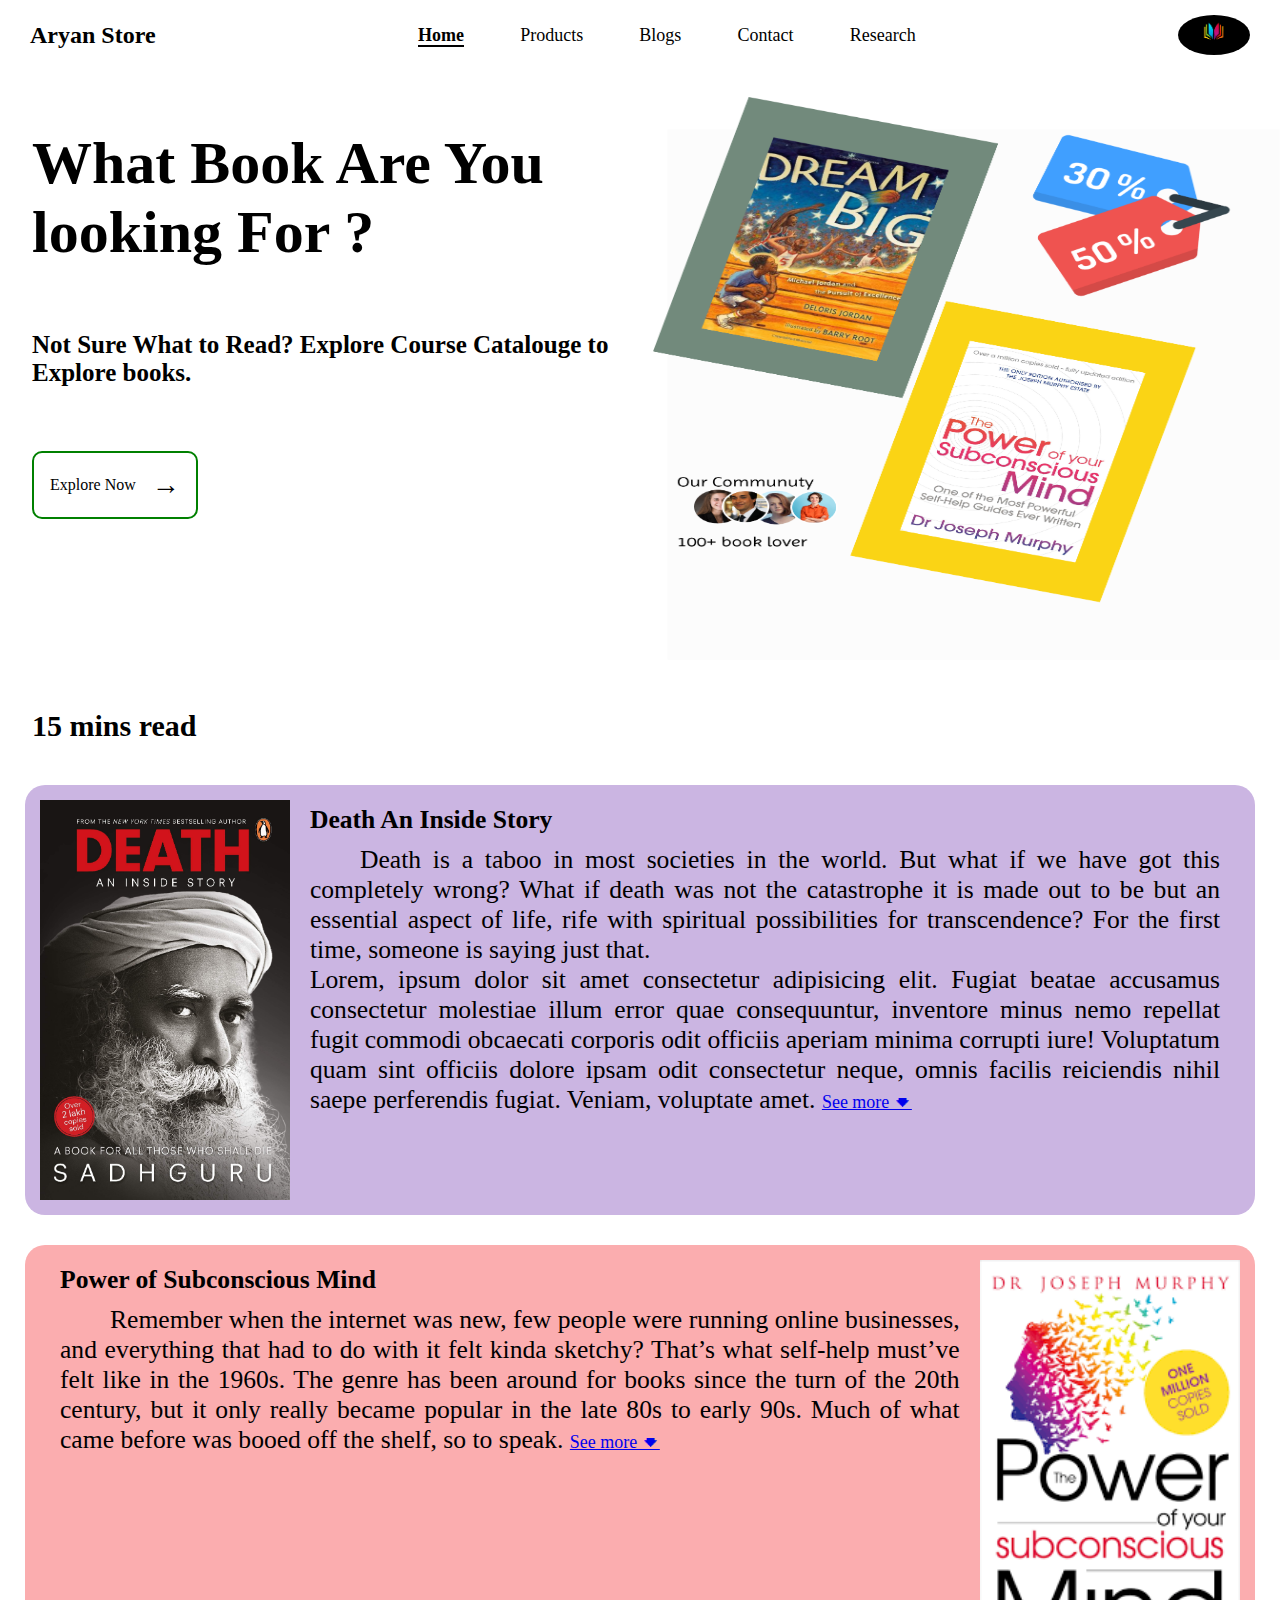
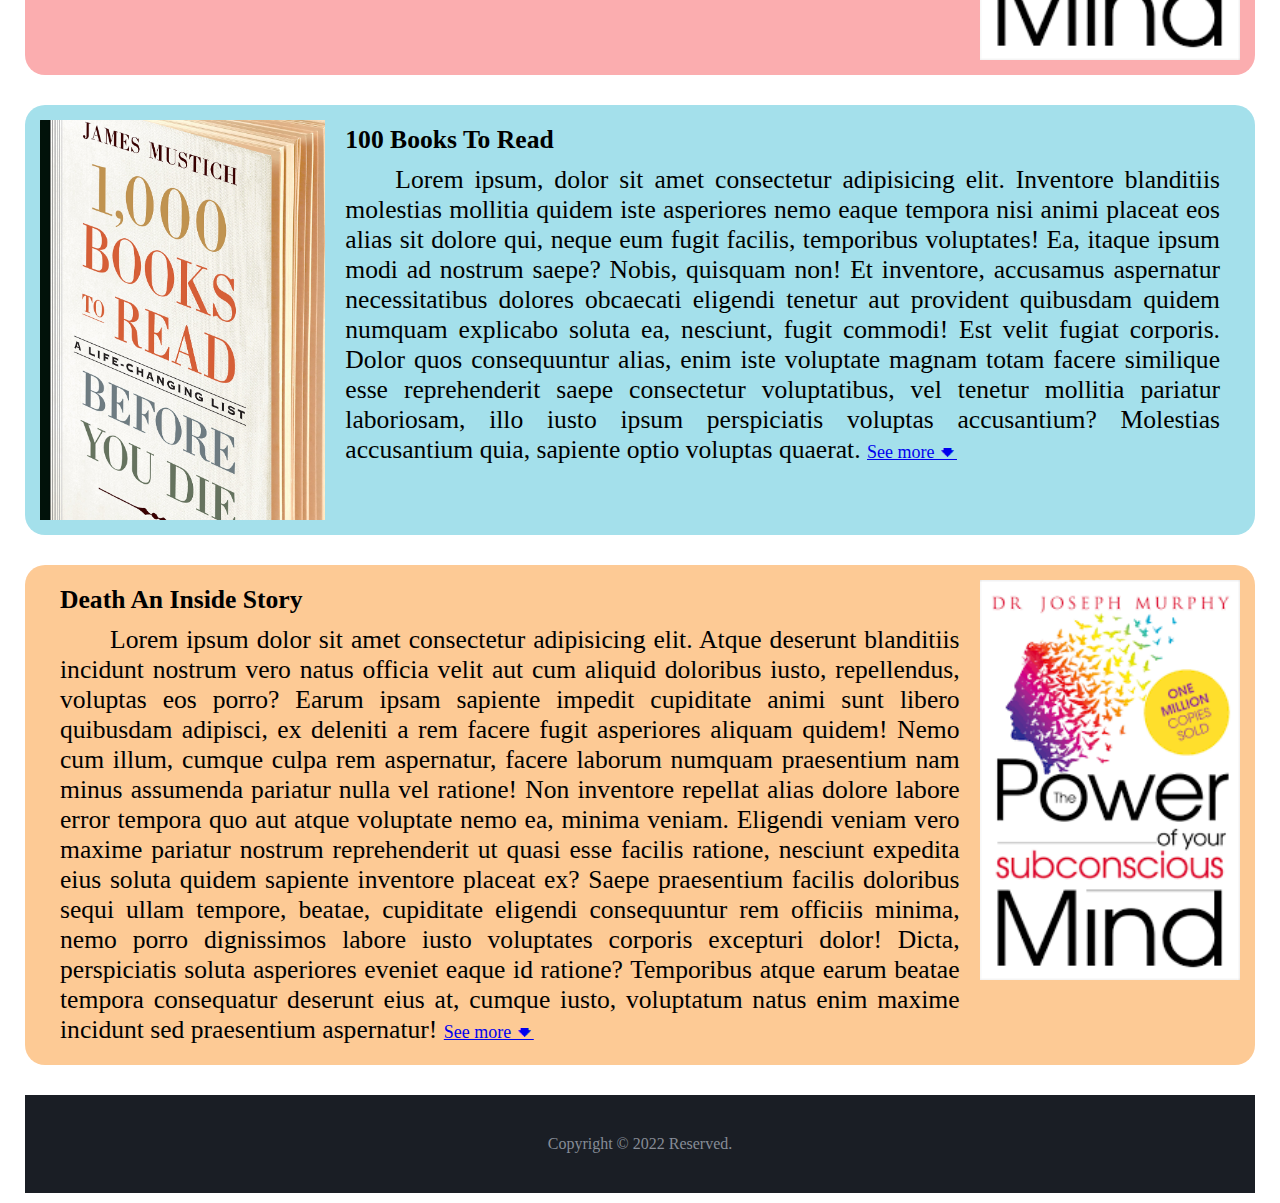
<file: Development/index.html>
<!DOCTYPE html>
<html lang="en">
  <head>
    <meta charset="UTF-8" />
    <meta http-equiv="X-UA-Compatible" content="IE=edge" />
    <link rel="stylesheet" href="css/global.css" />
    <link rel="stylesheet" href="css/index.css" />
    <title>Store</title>
  </head>
  <body>
    <!-- Navigation Section -->

    <nav>
      <a class="logo">Aryan Store</a>
      <div class="nav-bar">
        <ul>
          <li class="active"><a href="index.html"> Home </a></li>
          <li><a href="products.html"> Products </a></li>
          <li><a href="blog.html"> Blogs </a></li>
          <li><a href="contact.html"> Contact</a></li>
          <li><a href="research.html"> Research</a></li>
        </ul>
      </div>
      <img class="user" src="images/logo.png" />
    </nav>
    <div id="Modal" class="modal">

 
</div>

    <!-- End Navigation Section -->
    <div class="content">
      <!-- slider section -->
      <div class="home-banner">
        <div class="banner-right">
          <h1 class="banner-title">What Book Are You looking For ?</h1>
          <p class="banner-body">
            Not Sure What to Read? Explore Course Catalouge to Explore books.
          </p>
         <a  href="products.html"> <button class="banner-button">
            Explore Now <span class="right-arrow">→</span>
          </button></a>
        </div>
        <div class="banner-left">
          <img class="banner-image" src="images/banner.png" />
        </div>
      </div>

      <!-- slider Section end -->
      <h1 class="title">15 mins read</h1>

      <!-- list Product -->
      <div class="books">
        <div class="book">

          <img  class="book-img" src="images/Death.jpg" />
          <div class="book-content">
            <h1 class="book-title">Death An Inside Story</h1>
            <div class="book-body">

              Death is a taboo in most societies in the world. But what if we have
              got this completely wrong? What if death was not the catastrophe it is
              made out to be but an essential aspect of life, rife with spiritual
              possibilities for transcendence? For the first time, someone is saying
              just that.<br/> Lorem, ipsum dolor sit amet consectetur adipisicing elit. Fugiat beatae accusamus consectetur molestiae illum error quae consequuntur, inventore minus nemo repellat fugit commodi obcaecati corporis odit officiis aperiam minima corrupti iure! Voluptatum quam sint officiis dolore ipsam odit consectetur neque, omnis facilis reiciendis nihil saepe perferendis fugiat. Veniam, voluptate amet. <a class="seemore" href="#">See more 🡃</a>
            </div>
        </div>
      </div>

       <div class="book">

         
          <div class="book-content">
            <h1 class="book-title">Power of Subconscious Mind</h1>
            <div class="book-body">

            Remember when the internet was new, few people were running online businesses, and everything that had to do with it felt kinda sketchy? That’s what self-help must’ve felt like in the 1960s. The genre has been around for books since the turn of the 20th century, but it only really became popular in the late 80s to early 90s. Much of what came before was booed off the shelf, so to speak. <a class="seemore" href="#">See more 🡃</a>
        </div>
        </div>

        <img  class="book-img" src="images/power-of-subconsious-mind.png" />
      </div>
      <div class="book">
        
        <img  class="book-img" src="images/100booktoRead.jpg" />
         
          <div class="book-content">
            <h1 class="book-title">100 Books To Read</h1>
            <div class="book-body">

            Lorem ipsum, dolor sit amet consectetur adipisicing elit. Inventore blanditiis molestias mollitia quidem iste asperiores nemo eaque tempora nisi animi placeat eos alias sit dolore qui, neque eum fugit facilis, temporibus voluptates! Ea, itaque ipsum modi ad nostrum saepe? Nobis, quisquam non! Et inventore, accusamus aspernatur necessitatibus dolores obcaecati eligendi tenetur aut provident quibusdam quidem numquam explicabo soluta ea, nesciunt, fugit commodi! Est velit fugiat corporis. Dolor quos consequuntur alias, enim iste voluptate magnam totam facere similique esse reprehenderit saepe consectetur voluptatibus, vel tenetur mollitia pariatur laboriosam, illo iusto ipsum perspiciatis voluptas accusantium? Molestias accusantium quia, sapiente optio voluptas quaerat. <a class="seemore" href="#">See more 🡃</a>
        </div>
        </div>
      </div>
                   <!--  -->
       <div class="book"> 
          <div class="book-content">
            <h1 class="book-title">Death An Inside Story</h1>
            <div class="book-body">

           Lorem ipsum dolor sit amet consectetur adipisicing elit. Atque deserunt blanditiis incidunt nostrum vero natus officia velit aut cum aliquid doloribus iusto, repellendus, voluptas eos porro? Earum ipsam sapiente impedit cupiditate animi sunt libero quibusdam adipisci, ex deleniti a rem facere fugit asperiores aliquam quidem! Nemo cum illum, cumque culpa rem aspernatur, facere laborum numquam praesentium nam minus assumenda pariatur nulla vel ratione! Non inventore repellat alias dolore labore error tempora quo aut atque voluptate nemo ea, minima veniam. Eligendi veniam vero maxime pariatur nostrum reprehenderit ut quasi esse facilis ratione, nesciunt expedita eius soluta quidem sapiente inventore placeat ex? Saepe praesentium facilis doloribus sequi ullam tempore, beatae, cupiditate eligendi consequuntur rem officiis minima, nemo porro dignissimos labore iusto voluptates corporis excepturi dolor! Dicta, perspiciatis soluta asperiores eveniet eaque id ratione? Temporibus atque earum beatae tempora consequatur deserunt eius at, cumque iusto, voluptatum natus enim maxime incidunt sed praesentium aspernatur! <a class="seemore" href="#">See more 🡃</a>
        </div>
        </div>

        <img  class="book-img" src="images/power-of-subconsious-mind.png" />
      </div>
      
    <footer>
      <p>Copyright &copy; 2022 Reserved.</p>
    </footer>

    <!-- List Product End -->
  </body>
  <script></script>
</html>
</file>
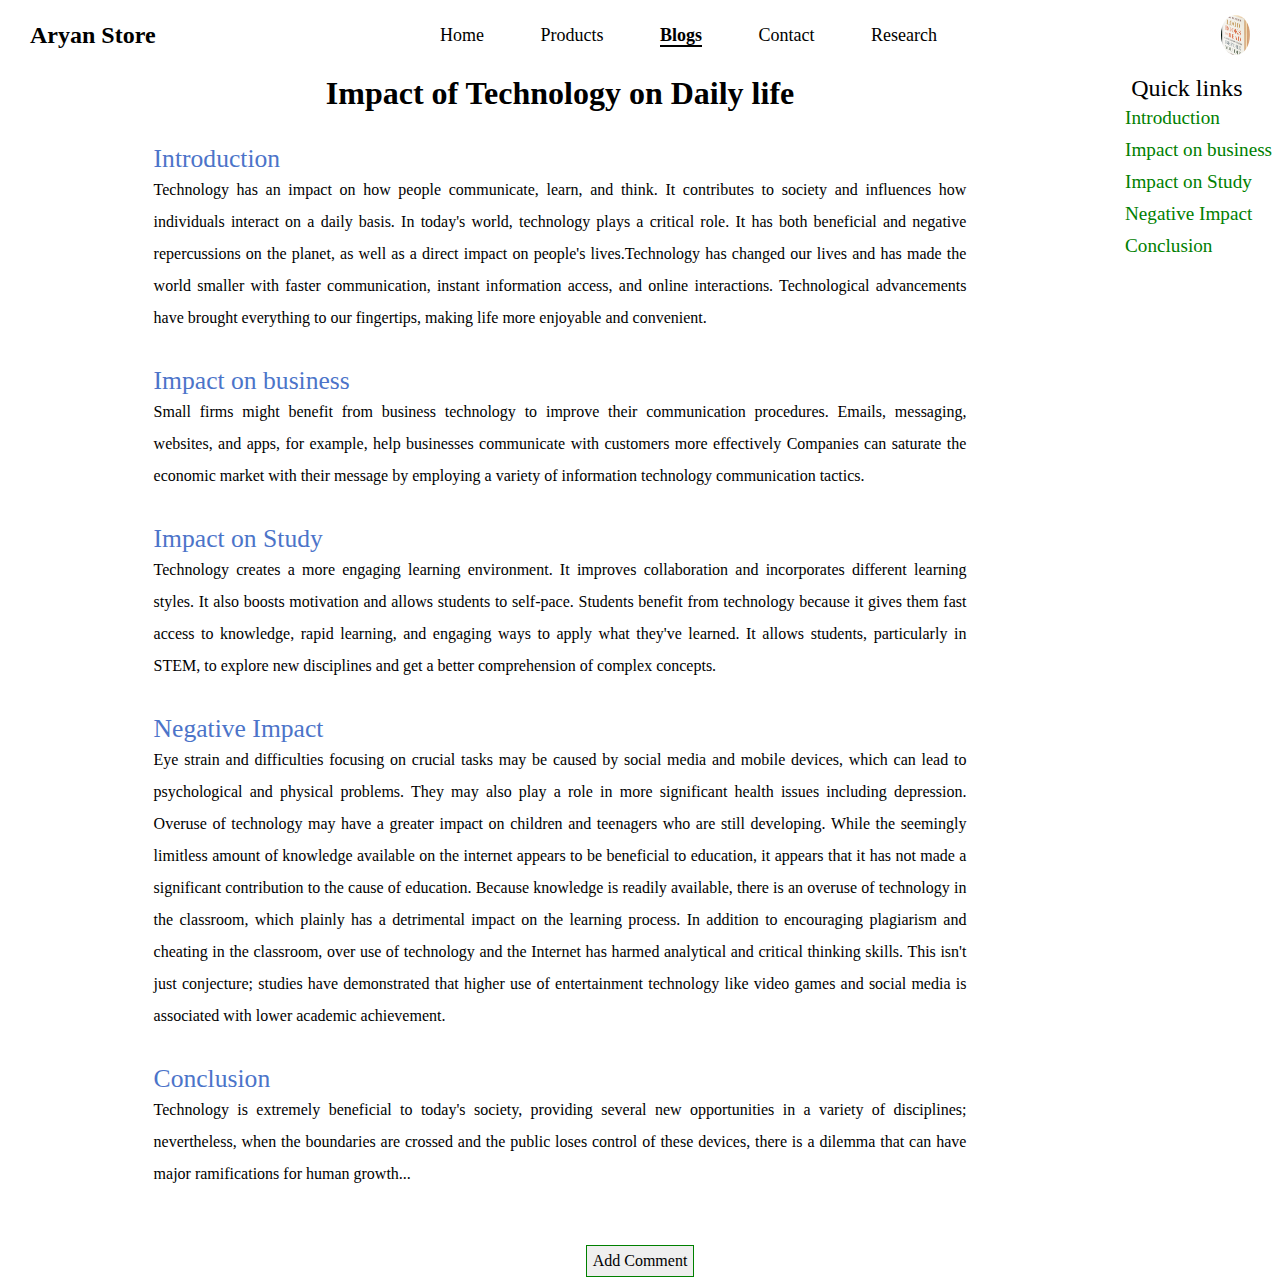
<file: Development/blog-details.html>
<!DOCTYPE html>
<html lang="en">
  <head>
    <meta charset="UTF-8" />
    <meta http-equiv="X-UA-Compatible" content="IE=edge" />
    <meta name="viewport" content="width=device-width, initial-scale=1.0" />
    <link rel="stylesheet" href="css/global.css" />
    <link rel="stylesheet" href="css/blog-details.css" />

    <title>Impact of Technology</title>
    <!-- Navigation Section -->
  </head>
  <body>
    <nav>
      <a class="logo">Aryan Store</a>
      <div class="nav-bar">
        <ul>
          <li><a href="index.html"> Home </a></li>
          <li><a href="products.html"> Products </a></li>
          <li class="active"><a href="blog.html"> Blogs </a></li>
          <li><a href="contact.html"> Contact</a></li>
          <li><a href="research.html"> Research</a></li>
        </ul>
      </div>
      <img class="user" src="images/100booktoRead.jpg" />
    </nav>
   

</div>

    <!-- End Navigation Section -->
    <div class="main">
      <div class="wrapper">
        <h1>Impact of Technology on Daily life</h1>
        <section id="intro">
          <h2 class="title">Introduction</h2>
          <p>
            Technology has an impact on how people communicate, learn, and
            think. It contributes to society and influences how individuals
            interact on a daily basis. In today's world, technology plays a
            critical role. It has both beneficial and negative repercussions on
            the planet, as well as a direct impact on people's lives.Technology
            has changed our lives and has made the world smaller with faster
            communication, instant information access, and online interactions.
            Technological advancements have brought everything to our
            fingertips, making life more enjoyable and convenient.
          </p>
        </section>
        <section id="body">
          <h2 class="title">Impact on business</h2>
          <p>
            Small firms might benefit from business technology to improve their
            communication procedures. Emails, messaging, websites, and apps, for
            example, help businesses communicate with customers more effectively
            Companies can saturate the economic market with their message by
            employing a variety of information technology communication tactics.
          </p>
        </section>
        <section id="body2">
          <h2 class="title">Impact on Study</h2>
          <p>
            Technology creates a more engaging learning environment. It improves
            collaboration and incorporates different learning styles. It also
            boosts motivation and allows students to self-pace. Students benefit
            from technology because it gives them fast access to knowledge,
            rapid learning, and engaging ways to apply what they've learned. It
            allows students, particularly in STEM, to explore new disciplines
            and get a better comprehension of complex concepts.
          </p>
        </section>
        <section id="body3">
          <h2 class="title">Negative Impact</h2>
          <p>
            Eye strain and difficulties focusing on crucial tasks may be caused
            by social media and mobile devices, which can lead to psychological
            and physical problems. They may also play a role in more significant
            health issues including depression. Overuse of technology may have a
            greater impact on children and teenagers who are still developing.
            While the seemingly limitless amount of knowledge available on the
            internet appears to be beneficial to education, it appears that it
            has not made a significant contribution to the cause of education.
            Because knowledge is readily available, there is an overuse of
            technology in the classroom, which plainly has a detrimental impact
            on the learning process. In addition to encouraging plagiarism and
            cheating in the classroom, over use of technology and the Internet
            has harmed analytical and critical thinking skills. This isn't just
            conjecture; studies have demonstrated that higher use of
            entertainment technology like video games and social media is
            associated with lower academic achievement.
          </p>
        </section>
        <section id="conclusion">
          <h2 class="title">Conclusion</h2>
          <p>
            Technology is extremely beneficial to today's society, providing
            several new opportunities in a variety of disciplines; nevertheless,
            when the boundaries are crossed and the public loses control of
            these devices, there is a dilemma that can have major ramifications
            for human growth...
          </p>
        </section>
      </div>

      <div class="nav">
        <h2>Quick links</h2>
        <ul>
          <li>
            <a href="#intro"> Introduction </a>
          </li>
          <li><a href="#body"> Impact on business</a></li>
          <li><a href="#body1"> Impact on Study</a></li>
          <li><a href="#body2">Negative Impact</a></li>
          <li><a href="#conclusion">Conclusion</a></li>
        </ul>
      </div>
    </div>
    
     <!-- Modal content -->
    <div class="modal" id="modal">

      <div class="modal-content" >
        <span class="close" id="modalClose">&times;</span>
        <h2>Add Comment</h2>
        <form id ='commentForm'>
          <div class="form-item">
              <input type="text" placeholder="name" name="sender" id="name" required />
            </div>
          <div class="form-item">
              <textarea
              placeholder="comment"
                class=""
                name="message"
                id="message"
                required
              ></textarea>
            </div>
            <button class="submit-btn">Send</button>
          </form>
        </div>
      </div>
      <div id="commentMessage">
      </div>
      <div style="display: flex; justify-content: center; align-items: center">
      <button
        style="border: 1px solid green; padding: 6px; margin: 10px"
        id="addComment"
      >
        Add Comment
      </button>
    </div>
  </body>

 <script src="./js/blogDetails.js"></script>
</html>
</file>
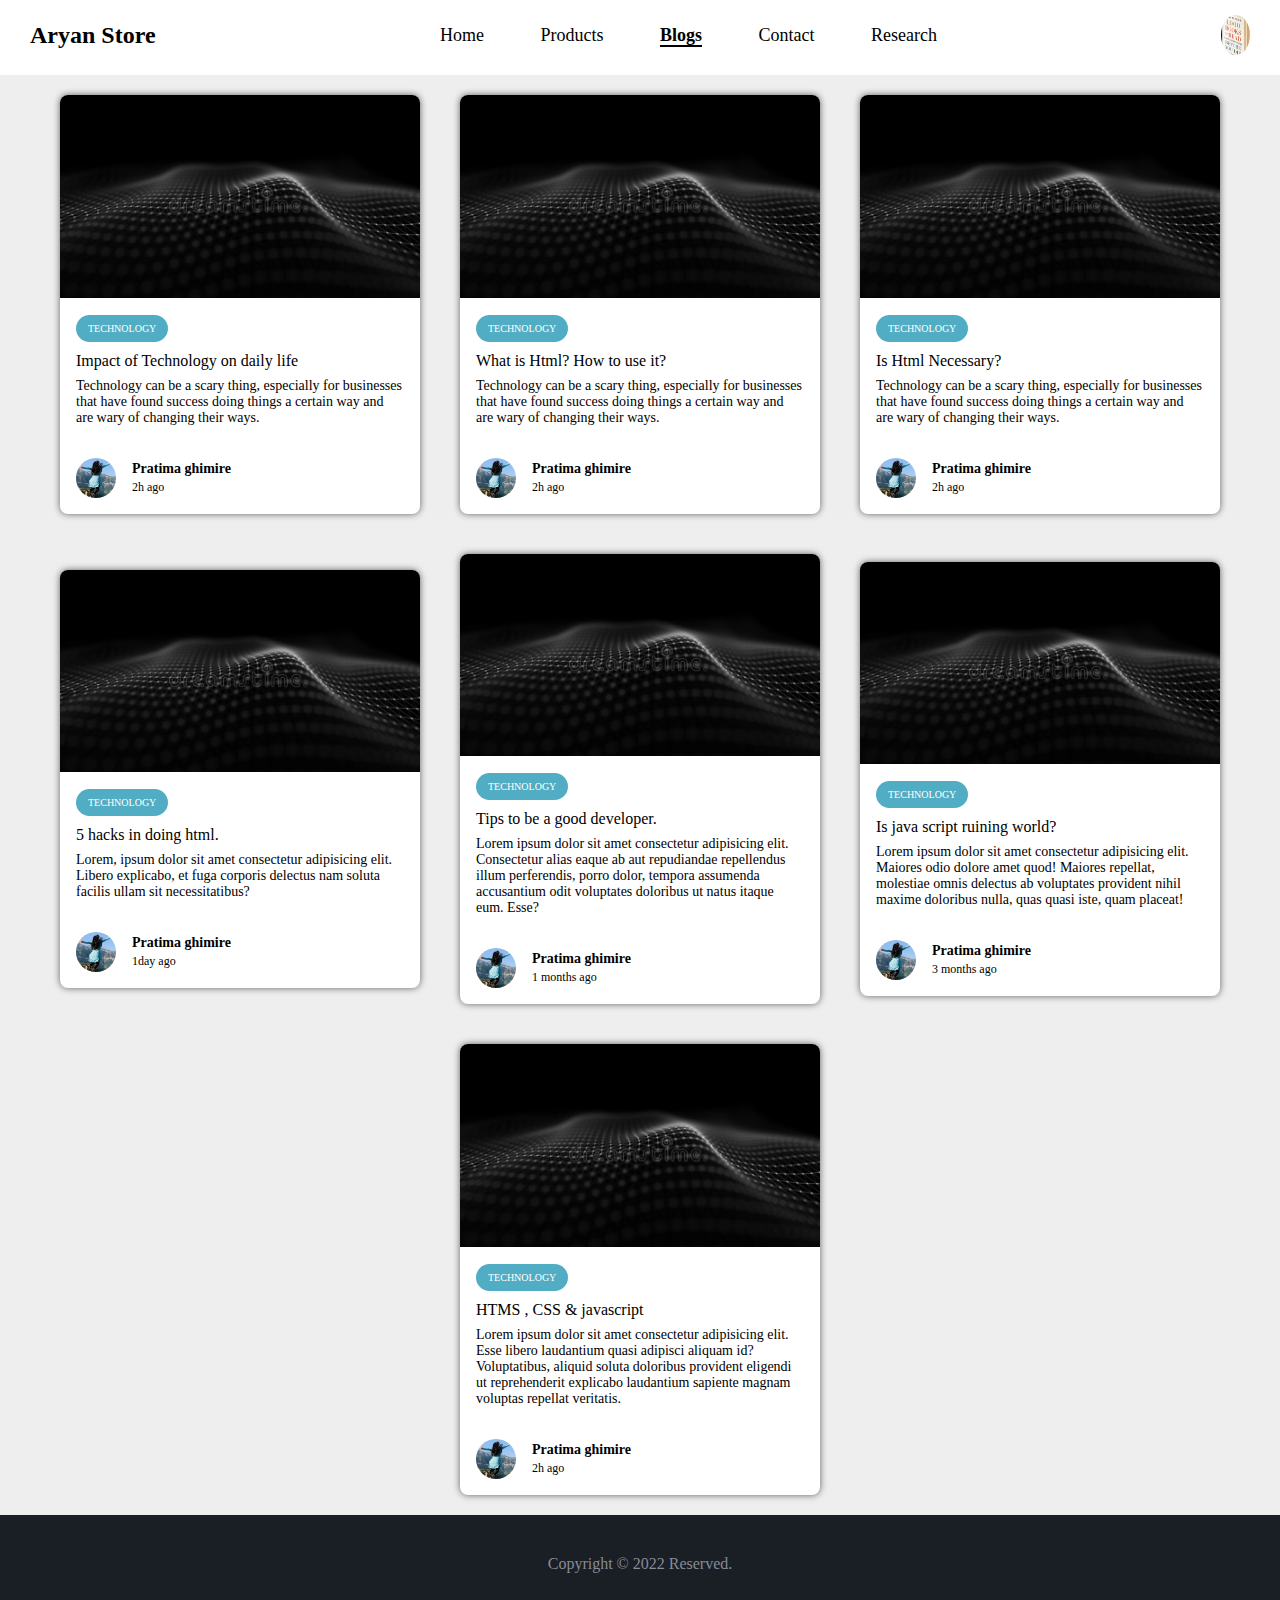
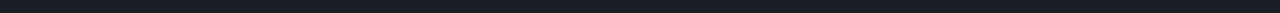
<file: Development/blog.html>
<!DOCTYPE html>
<html lang="en">
  <head>
    <meta charset="UTF-8" />
    <meta http-equiv="X-UA-Compatible" content="IE=edge" />
    <meta name="viewport" content="width=device-width, initial-scale=1.0" />
    <link rel="stylesheet" href="css/global.css" />
    <link rel="stylesheet" href="css/blog.css" />
    <title>Blogs</title>
  </head>
  <body>
    <!-- Navigation Section -->

    <nav>
      <a class="logo">Aryan Store</a>
      <div class="nav-bar">
        <ul>
          <li><a href="index.html"> Home </a></li>
          <li><a href="products.html"> Products </a></li>
          <li class="active"><a href="blog.html"> Blogs </a></li>
          <li><a href="contact.html"> Contact</a></li>
          <li><a href="research.html"> Research</a></li>
        </ul>
      </div>
      <img class="user" src="images/100booktoRead.jpg" />
    </nav>

    <!-- End Navigation Section -->
    <div class="blogs">
      <!-- 1st -->
      <a href="./blog-details.html">
        <div class="card">
          <div class="card-header">
            <img src="images/tech1.jpg" alt="" />
          </div>
          <div class="card-content">
            <span>Technology</span>
            <h3>Impact of Technology on daily life</h3>
            <p>
              Technology can be a scary thing, especially for businesses that
              have found success doing things a certain way and are wary of
              changing their ways.
            </p>
          </div>
          <div class="card-footer">
            <img src="images/me.jpg" alt="Pratima ghimire" />
            <div class="author">
              <p>Pratima ghimire</p>
              <small>2h ago</small>
            </div>
          </div>
        </div>
      </a>

      <!-- 2nd -->
      <a href="./blog-details.html">

      <div class="card">
        <div class="card-header">
          <img src="images/tech1.jpg" alt="" />
        </div>
        <div class="card-content">
          <span>Technology</span>
          <h3>What is Html? How to use it?</h3>
          <p>
            Technology can be a scary thing, especially for businesses that have
            found success doing things a certain way and are wary of changing
            their ways.
          </p>
        </div>
        <div class="card-footer">
          <img src="images/me.jpg" alt="Pratima ghimire" />
          <div class="author">
            <p>Pratima ghimire</p>
            <small>2h ago</small>
          </div>
        </div>
      </div>
    </a>
      <a href="./blog-details.html">

      <div class="card">
        <div class="card-header">
          <img src="images/tech1.jpg" alt="" />
        </div>
        <div class="card-content">
          <span>Technology</span>
          <h3>Is Html Necessary?</h3>
          <p>
            Technology can be a scary thing, especially for businesses that have
            found success doing things a certain way and are wary of changing
            their ways.
          </p>
        </div>
        <div class="card-footer">
          <img src="images/me.jpg" alt="Pratima ghimire" />
          <div class="author">
            <p>Pratima ghimire</p>
            <small>2h ago</small>
          </div>
        </div>
      </div>
      </a>

      <a href="./blog-details.html">
      <div class="card">
        <div class="card-header">
          <img src="images/tech1.jpg" alt="" />
        </div>
        <div class="card-content">
          <span>Technology</span>
          <h3>5 hacks in doing html.</h3>
          <p>
            Lorem, ipsum dolor sit amet consectetur adipisicing elit. Libero
            explicabo, et fuga corporis delectus nam soluta facilis ullam sit
            necessitatibus?
          </p>
        </div>
        <div class="card-footer">
          <img src="images/me.jpg" alt="Pratima ghimire" />
          <div class="author">
            <p>Pratima ghimire</p>
            <small>1day ago</small>
          </div>
        </div>
      </div>
      </a>

      <a href="./blog-details.html">
      <div class="card">
        <div class="card-header">
          <img src="images/tech1.jpg" alt="" />
        </div>
        <div class="card-content">
          <span>Technology</span>
          <h3>Tips to be a good developer.</h3>
          <p>
            Lorem ipsum dolor sit amet consectetur adipisicing elit. Consectetur
            alias eaque ab aut repudiandae repellendus illum perferendis, porro
            dolor, tempora assumenda accusantium odit voluptates doloribus ut
            natus itaque eum. Esse?
          </p>
        </div>
        <div class="card-footer">
          <img src="images/me.jpg" alt="Pratima ghimire" />
          <div class="author">
            <p>Pratima ghimire</p>
            <small>1 months ago</small>
          </div>
        </div>
      </div>
      </a>

      <a href="./blog-details.html">
      <div class="card">
        <div class="card-header">
          <img src="images/tech1.jpg" alt="" />
        </div>
        <div class="card-content">
          <span>Technology</span>
          <h3>Is java script ruining world?</h3>
          <p>
            Lorem ipsum dolor sit amet consectetur adipisicing elit. Maiores
            odio dolore amet quod! Maiores repellat, molestiae omnis delectus ab
            voluptates provident nihil maxime doloribus nulla, quas quasi iste,
            quam placeat!
          </p>
        </div>
        <div class="card-footer">
          <img src="images/me.jpg" alt="Pratima ghimire" />
          <div class="author">
            <p>Pratima ghimire</p>
            <small>3 months ago</small>
          </div>
        </div>
      </div>
      </a>

      <a href="./blog-details.html">
      <div class="card">
        <div class="card-header">
          <img src="images/tech1.jpg" alt="" />
        </div>
        <div class="card-content">
          <span>Technology</span>
          <h3>HTMS , CSS & javascript</h3>
          <p>
            Lorem ipsum dolor sit amet consectetur adipisicing elit. Esse libero
            laudantium quasi adipisci aliquam id? Voluptatibus, aliquid soluta
            doloribus provident eligendi ut reprehenderit explicabo laudantium
            sapiente magnam voluptas repellat veritatis.
          </p>
        </div>
        <div class="card-footer">
          <img src="images/me.jpg" alt="Pratima ghimire" />
          <div class="author">
            <p>Pratima ghimire</p>
            <small>2h ago</small>
          </div>
        </div>
      </div>
    </div>
  </a>

    <footer>
      <p>Copyright &copy; 2022 Reserved.</p>
    </footer>
  </body>
</html>
</file>
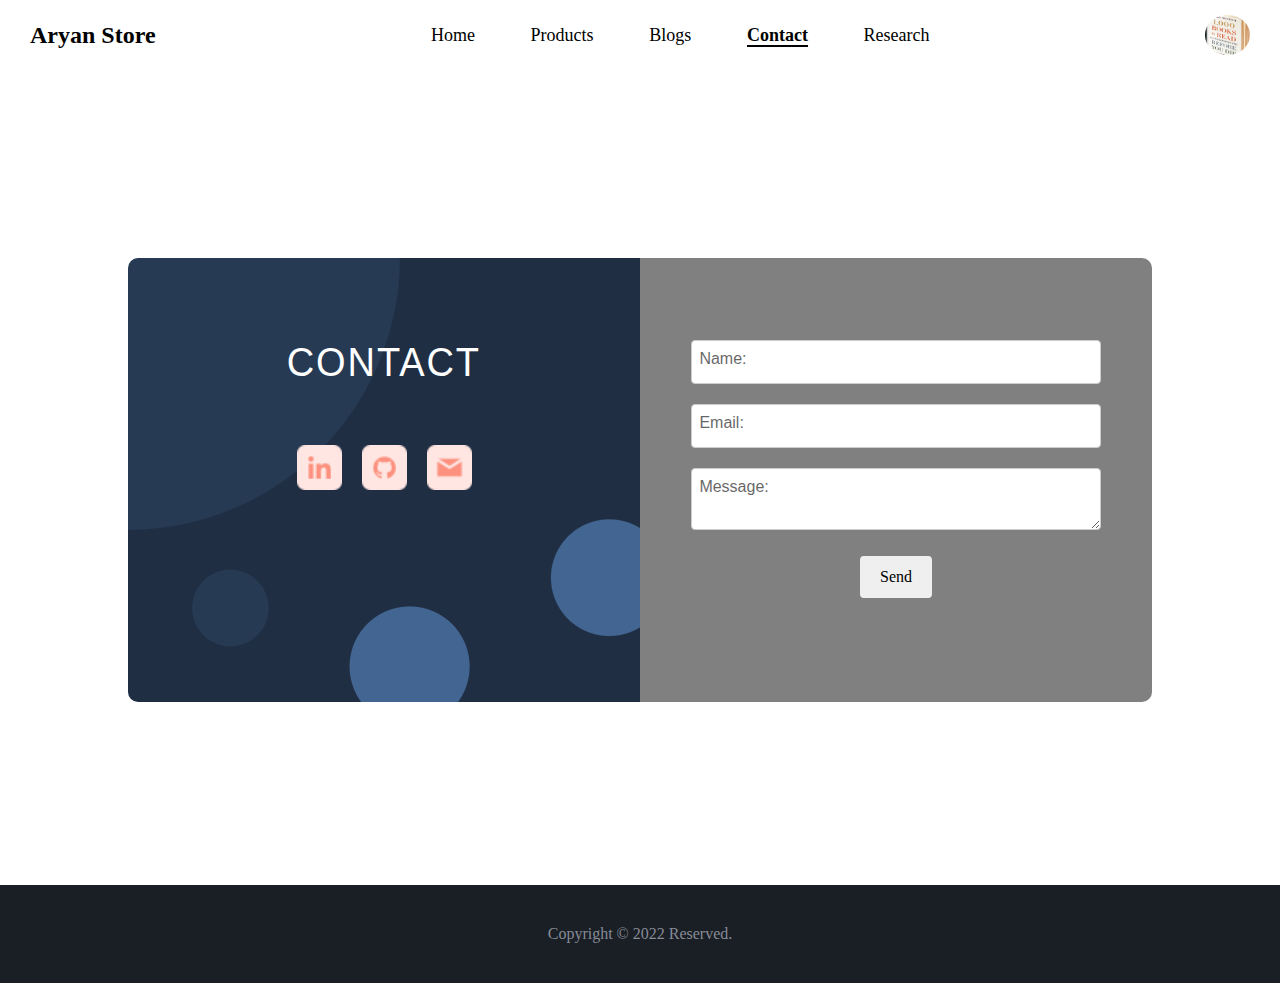
<file: Development/contact.html>
<!DOCTYPE html>
<html lang="en">
  <head>
    <meta charset="UTF-8" />
    <meta http-equiv="X-UA-Compatible" content="IE=edge" />
    <meta name="viewport" content="width=device-width, initial-scale=1.0" />
    <link rel="stylesheet" href="css/global.css" />
    <link rel="stylesheet" href="css/contact.css" />

    <title>Contact me</title>
  </head>
  <body>
    <!-- Navigation Section -->

    <nav>
      <a class="logo">Aryan Store</a>
      <div class="nav-bar">
        <ul>
          <li><a href="index.html"> Home </a></li>
          <li><a href="products.html"> Products </a></li>
          <li><a href="blog.html"> Blogs </a></li>
          <li class="active"><a href="contact.html"> Contact</a></li>
          <li><a href="research.html"> Research</a></li>
        </ul>
      </div>
      <img class="user" src="images/100booktoRead.jpg" />
    </nav>

    <!-- End Navigation Section -->
    <section id="contact">
      <div class="contact-box">
        <div class="contact-links">
          <h2>CONTACT</h2>
          <div class="links">
            <div class="link">
              <a><img src="images/linkedin.png" alt="linkedin" /></a>
            </div>
            <div class="link">
              <a><img src="images/github.png" alt="github" /></a>
            </div>

            <div class="link">
              <a><img src="images/email.png" alt="email" /></a>
            </div>
          </div>
        </div>
        <div class="contact-form-wrapper">
          <form>
            <div class="form-item">
              <input type="text" name="sender" id="name" required />
              <label>Name:</label>
            </div>
            <div class="form-item">
              <input type="text" name="email" id="email" required />
              <label>Email:</label>
            </div>
            <div class="form-item">
              <textarea
                class=""
                name="message"
                id="message"
                required
              ></textarea>
              <label>Message:</label>
            </div>
            <button class="submit-btn">Send</button>
          </form>
        </div>
      </div>
    </section>
    <footer>
      <p>Copyright &copy; 2022 Reserved.</p>
    </footer>
    <script>
      const name = document.getElementById("name");
      console.log(name.value);
    </script>
  </body>
</html>
</file>
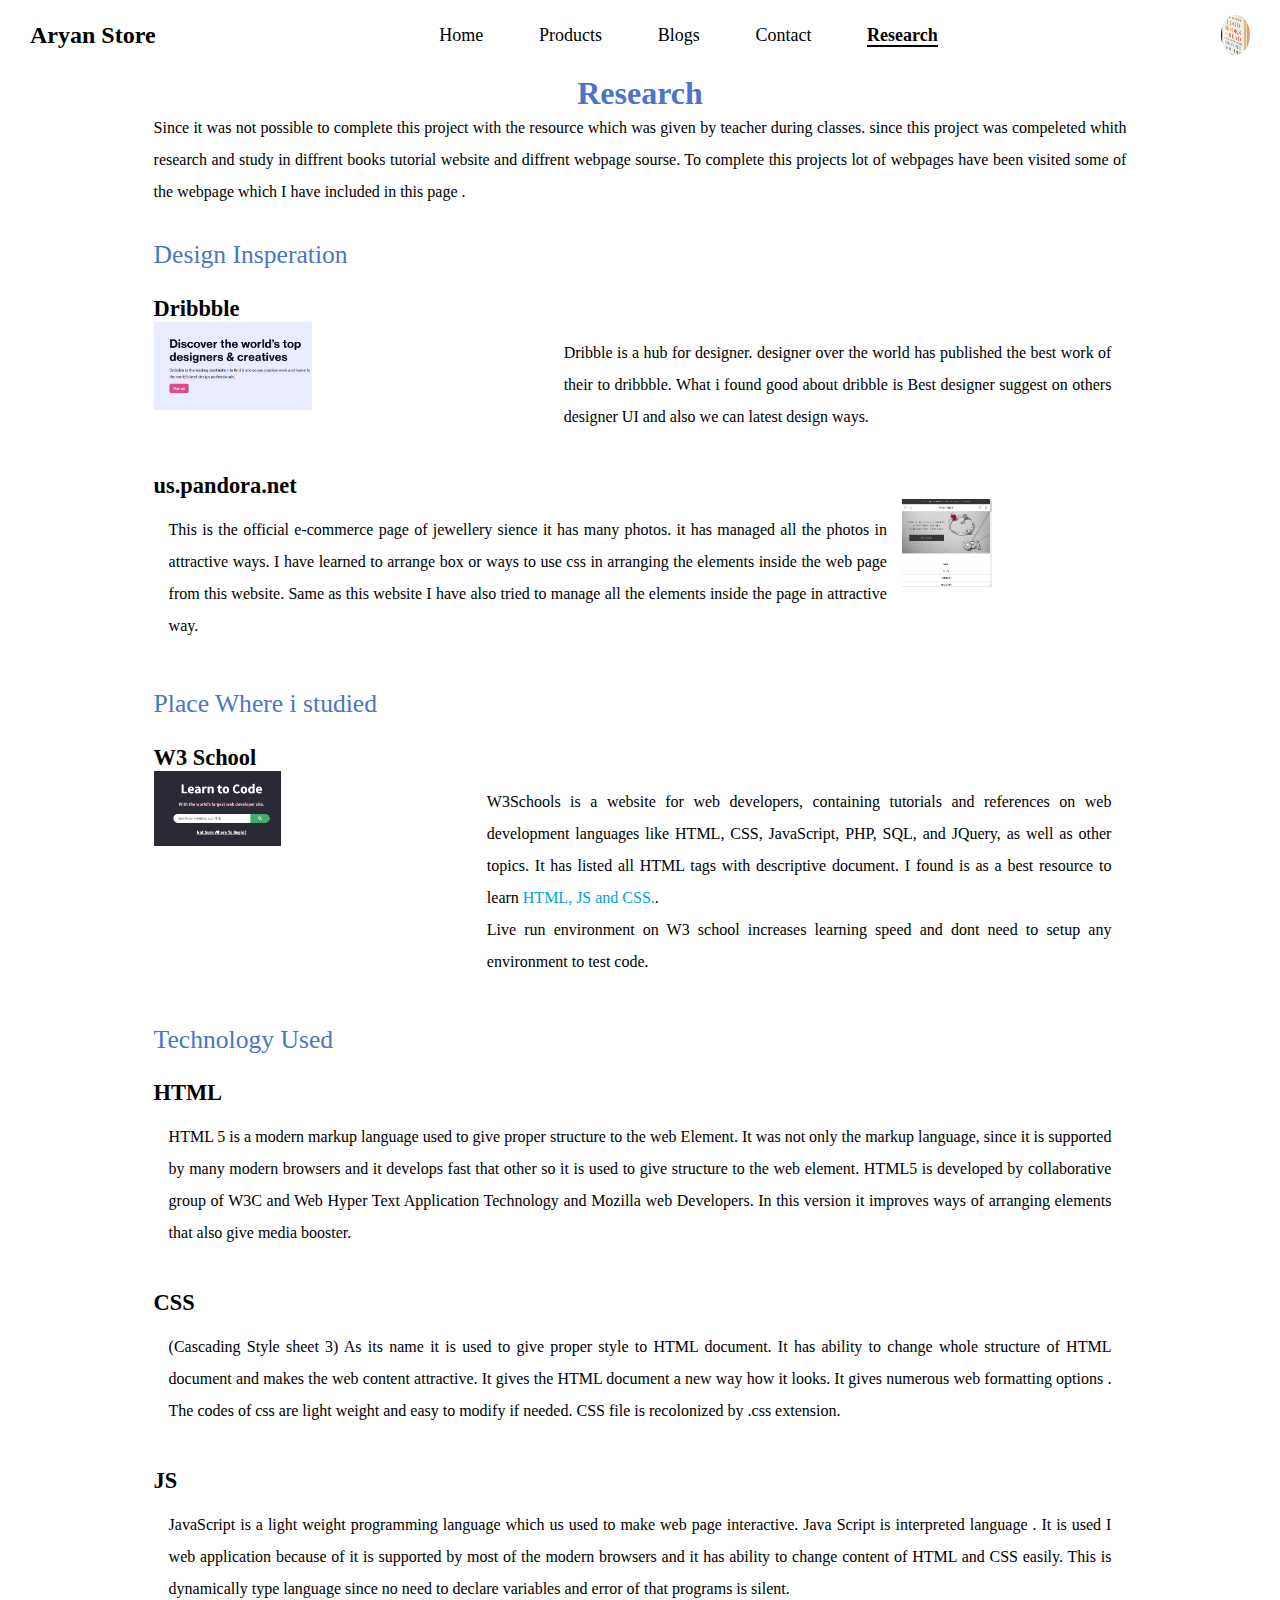
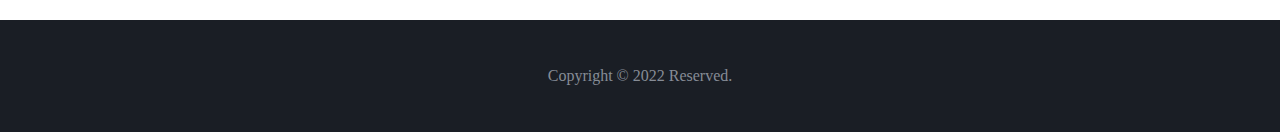
<file: Development/research.html>
<!DOCTYPE html>
<html lang="en">
  <head>
    <meta charset="UTF-8" />
    <meta http-equiv="X-UA-Compatible" content="IE=edge" />
    <link rel="stylesheet" href="css/global.css" />
    <link rel="stylesheet" href="css/research.css" />
    <title>Research</title>
    <style>
      h1 {
        color: #4c74c9;
        font-size: 2rem;
        font-weight: 600;
        text-align: center;
      }
    </style>
  </head>
  <body>
    <nav>
      <a class="logo">Aryan Store</a>
      <div class="nav-bar">
        <ul>
          <li><a href="index.html"> Home </a></li>
          <li><a href="products.html"> Products </a></li>
          <li><a href="blog.html"> Blogs </a></li>
          <li><a href="contact.html"> Contact</a></li>
          <li class="active"><a href="research.html"> Research</a></li>
        </ul>
      </div>
      <img class="user" src="images/100booktoRead.jpg" />
    </nav>

    <div class="wrapper">
      <h1>Research</h1>
      <section>
        <p>
        Since it was not possible to complete this project with the resource
        which was given by teacher during classes. since this project was
        compeleted whith research and study in diffrent books tutorial website
        and diffrent webpage sourse. To complete this projects lot of webpages
        have been visited some of the webpage which I have included in this page
        .</p>
      </section>
      <section id="">
        <h2 class="title">Design Insperation</h2>
        <div>
          <h3>Dribbble</h3>
          <div class="card-body">
            <a href="https://dribbble.com/"><img src="images/dribble.png" alt="w3 screenshot" /></a>
            <div class="text">
              <p>
                Dribble is a hub for designer. designer over the world has
                published the best work of their to dribbble. What i found good
                about dribble is Best designer suggest on others designer UI and
                also we can latest design ways.
              </p>
            </div>
          </div>



          <div>
          <h3>us.pandora.net
</h3>
          <div class="card-body">
            <div class="text">
              <p>
               This is the official e-commerce page of jewellery sience it has many photos. it has managed all the photos in attractive ways. I have learned to arrange box or ways to use css in arranging the elements inside the web page from this website. Same as this website I have also tried to manage all the elements inside the page in attractive way.


              </p>
            </div>
            <a href="us.pandora.net"><img src="images/us.png" alt="w3us padora" /></a>
          </div>
        </div>
      </section>
      <section>
        <h2 class="title">Place Where i studied</h2>
        <h3>W3 School</h3>
        <div class="card-body">
          <a href="www.w3school.com"><img src="images/w3school.png" alt="w3 screenshot" /></a>
          <div class="text">
            <p>
              W3Schools is a website for web developers, containing tutorials
              and references on web development languages like HTML, CSS,
              JavaScript, PHP, SQL, and JQuery, as well as other topics. It has
              listed all HTML tags with descriptive document. I found is as a
              best resource to learn <span>HTML, JS and CSS.</span>.<br />
              Live run environment on W3 school increases learning speed and
              dont need to setup any environment to test code.
            </p>
          </div>
        </div>
      </section>
     
      <section id="body3">
        <h2 class="title">Technology Used</h2>
        <h3>HTML</h3>
        <div class="card-body">
          <div class="text">
            <p>
              HTML 5 is a modern markup language used to give proper
structure to the web Element. It was not only the markup
language, since it is supported by many modern browsers
and it develops fast that other so it is used to give structure
to the web element. HTML5 is developed by collaborative
group of W3C and Web Hyper Text Application Technology
and Mozilla web Developers. In this version it improves
ways of arranging elements that also give media booster.
            </p>
          </div>
        </div>


         <h3>CSS</h3>
        <div class="card-body">
          <div class="text">
            <p>
             (Cascading Style sheet 3) As its name it is used to give proper
style to HTML document. It has ability to change whole structure
of HTML document and makes the web content attractive. It
gives the HTML document a new way how it looks. It gives
numerous web formatting options . The codes of css are light
weight and easy to modify if needed. CSS file is recolonized
by .css extension.
            </p>
          </div>
        </div>

         <h3>JS</h3>
        <div class="card-body">
          <div class="text">
            <p>
            JavaScript is a light weight programming language
which us used to make web page interactive. Java
Script is interpreted language . It is used I web
application because of it is supported by most of the
modern browsers and it has ability to change content
of HTML and CSS easily. This is dynamically type language since no need to
declare variables and error of that programs is silent.

            </p>
          </div>
        </div>
      </section>
    </div>
    <footer>
      <p>Copyright &copy; 2022 Reserved.</p>
    </footer>
  </body>
</html>
</file>
<file: Development/css/global.css>
* {
  margin: 0;
  padding: 0;
  border: 0;
  font-size: 100%;
  font: inherit;
  vertical-align: baseline;
  box-sizing: border-box;
}

@font-face {
  font-family: ArimaMadurai;
  src: url(../ArimaMadurai-Black.ttf);
}

body {
  /* background-color: #; */
}
nav {
  margin: 5px 20px 10px 20px;
  padding: 10px;
  display: flex;
  justify-content: space-between;
  align-items: center;
}
.logo {
  font-size: 24px;
  font-weight: 700;
  line-height: 29px;
  letter-spacing: 0em;
  text-align: left;
}
.nav-bar {
  width: 50%;
}
.nav-bar ul {
  list-style: none;
  display: flex;

  justify-content: space-evenly;
}
.nav-bar li {
  font-weight: 400;
  font-size: 18px;
  line-height: 22px;
  text-decoration: none;
}
.nav-bar a {
  font-weight: 400;
  text-decoration: none;
  color: black;
  transition: all 0.2s;
}

.nav-bar a:hover {
  border-bottom: 2px solid black;
  font-weight: 500;
}

.nav-bar .active > a {
  border-bottom: 2px solid black;
  font-weight: 600;
}
.user {
  border-radius: 100%;
  height: 40px;
  weight: 40px;
  display: inline-block;
  background-color: black;
}
/* nav bar  */

.cross-word {
  text-decoration: line-through;
}
/* footer */
footer {
  background: #1a1e25;
  color: #868c96;
}

footer p {
  padding: 40px 0;
  text-align: center;
}

footer img {
  width: 44px;
}

/* html modal */

/* The Modal (background) */
.modal {
  display: none;
  position: fixed;
  z-index: 10; /* To show in top*/
  padding-top: 100px;
  left: 0;
  top: 0;
  width: 100%;
  height: 100%;
  overflow: auto;
  background-color: rgb(0, 0, 0);
  /* overlay */
  background-color: rgba(0, 0, 0, 0.4);
}

.modal-content {
  background-color: #fefefe;
  margin: auto;
  padding: 20px;
  border: 1px solid #888;
  width: 80%;
}

.close {
  color: #aaaaaa;
  float: right;
  font-size: 28px;
  font-weight: bold;
}

.close:hover,
.close:focus {
  color: #000;
  text-decoration: none;
  cursor: pointer;
}
</file>
<file: Development/css/index.css>
.home-banner {
  margin-top: 2rem;
  display: flex;
  height: auto;
}

.home-banner a {
  text-decoration: none;
}
.banner-right {
  weight: 40%;
}
.banner-left {
  width: 70%;
}
.banner-title {
  padding: 2rem;
  font-famaily: ArimaMadurai;
  font-weight: bold;
  font-size: 60px;
}
.banner-body {
  padding: 2rem;
  font-size: 25px;
  font-weight: 600;
}
.banner-button {
  display: flex;
  justify-content: center;
  align-items: center;
  margin: 2rem;
  background: none;
  border: none;
  cursor: ponter;
  padding: 1rem;
  border: 2px solid green;
  transition: all 0.2s ease-out;
  border-radius: 10px;
}

.right-arrow {
  margin-left: 1rem;
  font-weight: 700;
  font-size: 28px;
  animation: bounceIn 5s infinite;
}
@keyframes bounceIn {
  0% {
    opacity: 0;
    transform: scale(0.3);
  }
  50% {
    opacity: 1;
    transform: scale(1.05);
  }
  70% {
    transform: scale(0.9);
  }
  100% {
    transform: scale(1);
  }
}
.banner-button:hover {
  background: green;
  color: white;
  shadow: 2px 2px solid grey;
}
.banner-image {
  height: 70%;
  width: 100%;
}
.content {
}

.title {
  margin-top: -14rem;
  font-size: 30px;
  padding: 2rem;
  font-weight: 700;
}
.books {
  margin: 10px 25px;
}

.book {
  padding: 15px;
  border-radius: 20px;
  background: #cbb5e2;
  margin-bottom: 30px;
  display: flex;
}
.book:nth-of-type(2) {
  background-color: #fbadaf;
}
.book:nth-of-type(3) {
  background-color: #a4e0eb;
}
.book:nth-of-type(4) {
  background-color: #fdca95;
}
.book-title {
  font-weight: 800;
  padding-bottom: 10px;
}
.book-img {
  height: 25rem;
}
.book-content {
  padding: 5px 20px;
  text-align: justify;
  font-size: 1.6rem;
}
.book-body {
  text-indent: 50px;
}
.seemore {
  font-size: 18px;
}
</file>
<file: Development/css/blog-details.css>
.main {
  display: flex;
}
.wrapper {
  padding: 0 0 0 0;
  padding: 0 12% 0 12%;
}
.nav {
  min-width: 20ch;
  height: 100%;
  display: inline-block;
  flex-grow: 1;
}
h1 {
  font-size: 2rem;
  font-weight: 600;
  text-align: center;
}
.title {
  padding-top: 2rem;
  color: #4c74c9;
  font-size: 1.6rem;
}
.nav h2 {
  padding-left: 7%;
  font-size: 1.5rem;
}
.nav ul {
  list-style: none;
}
.nav ul li {
  font-size: 1.2rem;
  padding: 5px 5px;
}
.nav ul li a {
  text-decoration: none;
  color: green;
}
.nav ul li a:hover {
  text-decoration: underline;
}

p {
  line-height: 2rem;
  text-align: justify;
}
span {
  color: #00a1e1;
}
#addComment:hover {
  background-color: green;
  color: white;
}

label,
input,
textarea {
  font-family: sans-serif;
}

label {
  position: absolute;
  top: 10px;
  left: 2%;
  color: black;
  opacity: 0.6;
  pointer-events: none;
  user-select: none;
}

input,
textarea {
  width: 100%;
  outline: 0;
  border: 1px solid #ccc;
  border-radius: 4px;
  margin-bottom: 20px;
  padding: 12px;
}

input:focus + label,
input:valid + label,
textarea:focus + label,
input:valid + text {
  color: black;
  top: -20px;
  transition: all 0.225s ease;
}

.submit-btn {
  display: block;
  padding: 12px 20px;
  margin: 2px auto;
  border: none;
  border-radius: 4px;
  cursor: pointer;
  user-select: none;
  transition: 0.2s;
}

.submit-btn:hover {
  transform: scale(1.1, 1.1);
}
#commentMessage {
  margin: 45px 200px;
}
.commentBlock {
  padding: 15px;
  border-radius: 20px;
  background-color: #cccc;
  margin: 10px;
}
.commentHeading {
  font-weight: bold;
}
</file>
<file: Development/css/blog.css>
.blogs {
  background-color: #eee;
  display: flex;
  align-items: center;
  justify-content: center;
  flex-wrap: wrap;
}
a {
  text-decoration: none;
  color: black;
}
.card {
  width: 360px;
  margin: 20px;
  background-color: #fff;
  box-shadow: 0 0 7px rgba(0, 0, 0, 0.6);
  border-radius: 0.5rem;
}

.card-header {
  width: 100%;
}

.card-header img {
  width: 100%;
  border-top-left-radius: 0.5rem;
  border-top-right-radius: 0.5rem;
}

.card-content {
  padding: 1rem;
}

.card-content span {
  background-color: #51adc4;
  color: #fff;
  font-weight: 300;
  font-size: 10px;
  padding: 0.5rem 0.75rem;
  border-radius: 1rem;
  text-transform: uppercase;
}

.card-content h3 {
  margin: 1rem 0 0.5rem 0;
}

.card-content p {
  font-size: 14px;
}

.card-footer {
  display: flex;
  align-items: center;
  justify-content: space-between;
  padding: 1rem;
}

.card-footer img {
  width: 2.5rem;
  height: 2.5rem;
  border-radius: 50%;
  object-fit: cover;
}

.card-footer .author {
  flex: 1;
  margin-left: 1rem;
}

.author p {
  font-weight: 700;
  font-size: 14px;
}

.author small {
  font-size: 12px;
}
</file>
<file: Development/css/contact.css>
#contact {
  display: flex;
  justify-content: center;
  align-items: center;
  height: 90vh;
}

.contact-box {
  width: 80vw;
  display: flex;
  flex-wrap: wrap;
}

.contact-links,
.contact-form-wrapper {
  width: 50%;
  padding: 8% 5% 10% 5%;
}

.contact-links {
  background-color: #1f2e43;
  background: radial-gradient(
      circle at 55% 92%,
      #426691 0 12%,
      transparent 12.2%
    ),
    radial-gradient(circle at 94% 72%, #426691 0 10%, transparent 10.2%),
    radial-gradient(
      circle at 20% max(78%, 350px),
      #263a53 0 7%,
      transparent 7.2%
    ),
    radial-gradient(circle at 0% 0%, #263a53 0 40%, transparent 40.2%), #1f2e43;
  border-radius: 10px 0 0 10px;
}

.contact-form-wrapper {
  background-color: grey;
  border-radius: 0 10px 10px 0;
}

h2 {
  font-family: sans-serif;
  font-size: 40px;
  color: #fff;
  letter-spacing: 2px;
  text-align: center;
  transform: scale(0.95, 1);
}

.links {
  display: flex;
  flex-wrap: wrap;
  justify-content: center;
  padding-top: 50px;
}

.link {
  margin: 10px;
  cursor: pointer;
}

img {
  width: 45px;
  height: 45px;
  transition: 0.2s;
  user-select: none;
}

img:hover {
  transform: scale(1.1, 1.1);
}

.form-item {
  position: relative;
}

label,
input,
textarea {
  font-family: sans-serif;
}

label {
  position: absolute;
  top: 10px;
  left: 2%;
  color: black;
  opacity: 0.6;
  pointer-events: none;
  user-select: none;
}

input,
textarea {
  width: 100%;
  outline: 0;
  border: 1px solid #ccc;
  border-radius: 4px;
  margin-bottom: 20px;
  padding: 12px;
}

input:focus + label,
input:valid + label,
textarea:focus + label,
input:valid + text {
  color: black;
  top: -20px;
  transition: all 0.225s ease;
}

.submit-btn {
  display: block;
  padding: 12px 20px;
  margin: 2px auto;
  border: none;
  border-radius: 4px;
  cursor: pointer;
  user-select: none;
  transition: 0.2s;
}

.submit-btn:hover {
  transform: scale(1.1, 1.1);
}
</file>
<file: Development/css/research.css>
.wrapper {
  padding: 0 0 0 0;
  padding: 0 12% 0 12%;
}

h1 {
  color: #4c74c9;
  font-size: 2rem;
  font-weight: 600;
  text-align: center;
}
h3 {
  padding-top: 1.6rem;
  font-size: 1.4rem;
  font-weight: 600;
}
.title {
  padding-top: 2rem;
  color: #4c74c9;
  font-size: 1.6rem;
}

p {
  line-height: 2rem;
  text-align: justify;
}
span {
  color: #00a1e1;
}
.wrapper a {
  text-decoration: none;
  color: green;
}
.wrapper a:hover {
  text-decoration: underline;
}
.card-body {
  display: flex;
}
.card-body img {
  width: 40%;
}

.card-body .text {
  margin: 15px;
}
</file>
